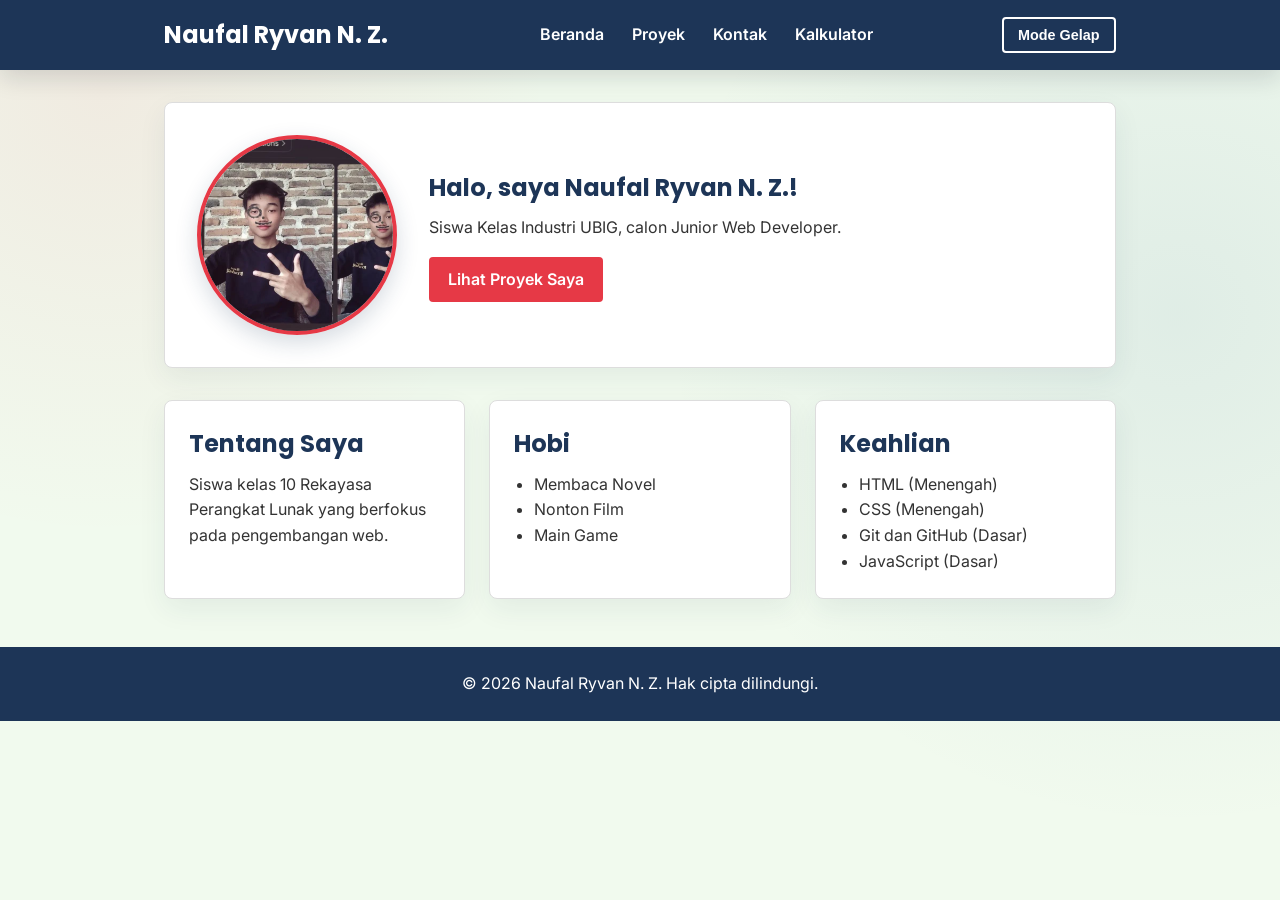
<file: index.html>
<!DOCTYPE html>
<html lang="id">
<head>
  <meta charset="UTF-8">
  <meta name="viewport" content="width=device-width, initial-scale=1.0">
  <title>Naufal Ryvan N. Z. | Beranda</title>
  <link rel="icon" href="img/NAUFAL.jpg">
  <link rel="preconnect" href="https://fonts.googleapis.com">
  <link rel="preconnect" href="https://fonts.gstatic.com" crossorigin>
  <link href="https://fonts.googleapis.com/css2?family=Inter:wght@400;600&family=Poppins:wght@600;700&display=swap" rel="stylesheet">
  <link rel="stylesheet" href="css/style.css">
  <script src="js/main.js" defer></script>
</head>
<body>
  <header>
    <div class="container navbar">
      <h1>Naufal Ryvan N. Z.</h1>
      <nav>
        <a href="index.html">Beranda</a>
        <a href="proyek.html">Proyek</a>
        <a href="kontak.html">Kontak</a>
        <a href="kalkulator.html">Kalkulator</a>
      </nav>
      <!-- Tombol Mode Gelap (Modul P1-W07) -->
      <button type="button" id="tombol-tema" class="tombol-tema">Mode Gelap</button>
    </div>
  </header>

  <main class="container">
    <section class="hero">
      <img src="img/NAUFAL.jpg" alt="Foto Profil Naufal Ryvan N. Z." width="200" height="150">
      <div>
        <h2>Halo, saya Naufal Ryvan N. Z.!</h2>
        <p>Siswa Kelas Industri UBIG, calon Junior Web Developer.</p>
        <a href="proyek.html" class="tombol">Lihat Proyek Saya</a>
      </div>
    </section>

    <div class="daftar-kartu">
      <section class="kartu">
        <h2>Tentang Saya</h2>
        <p>Siswa kelas 10 Rekayasa Perangkat Lunak yang berfokus pada pengembangan web.</p>
      </section>

      <section class="kartu">
        <h2>Hobi</h2>
        <ul>
          <li>Membaca Novel</li>
          <li>Nonton Film</li>
          <li>Main Game</li>
        </ul>
      </section>

      <!-- Kartu Keahlian (Dikosongkan karena diisi otomatis oleh JavaScript) -->
      <section class="kartu">
        <h2>Keahlian</h2>
        <ul id="daftar-skill"></ul>
        <p id="jumlah-skill"></p>
      </section>
    </div>

  </main>

  <footer>
    <div class="container">
      <p>&copy; 2026 Naufal Ryvan N. Z. Hak cipta dilindungi.</p>
    </div>
  </footer>

  <script src="js/latihan.js" defer></script>
  <script src="js/logika.js" defer></script>
</body>
</html>
</file>
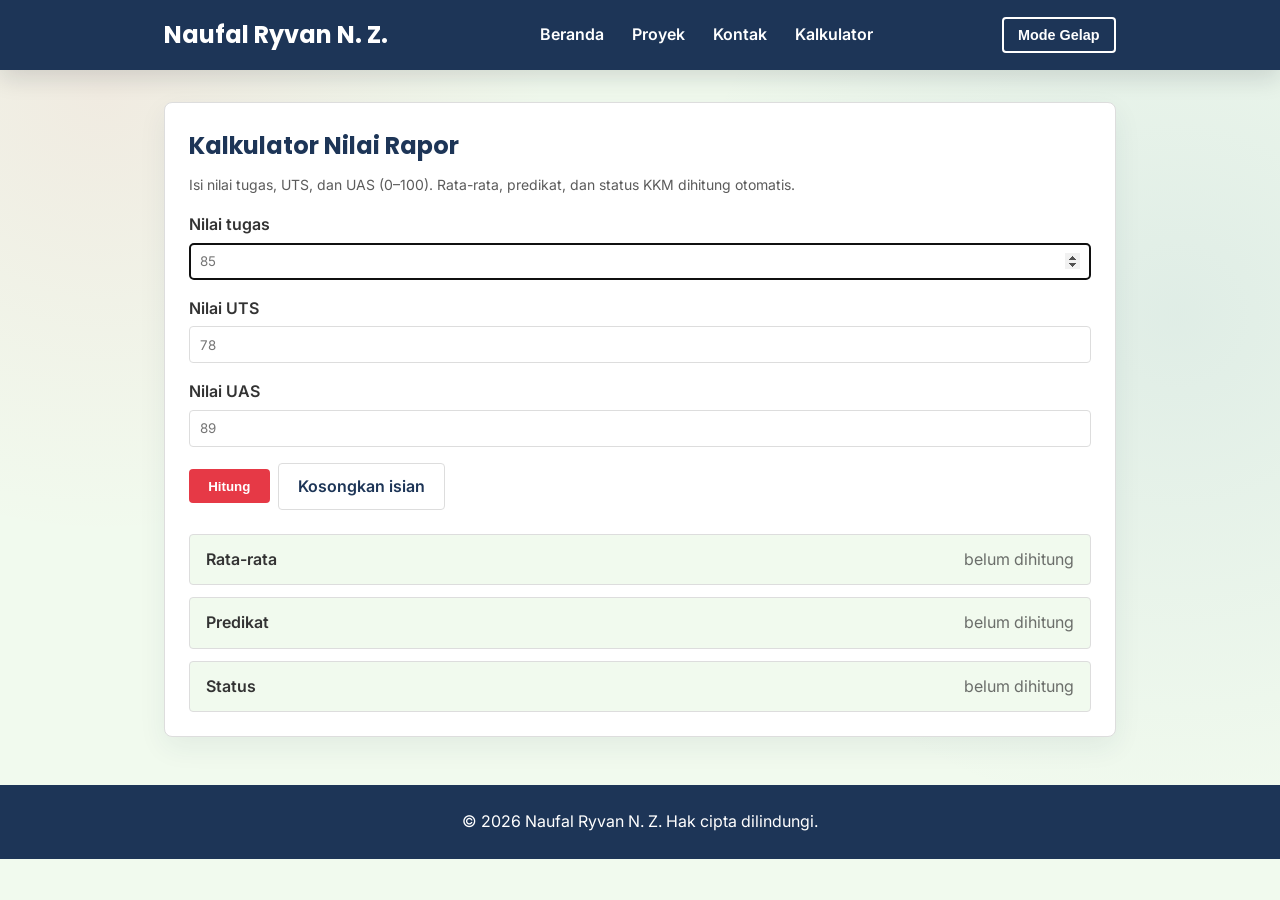
<file: kalkulator.html>
<!DOCTYPE html>
<html lang="id">
<head>
  <meta charset="UTF-8">
  <meta name="viewport" content="width=device-width, initial-scale=1.0">
  <title>Naufal Ryvan N. Z. | Kalkulator Nilai</title>
  <link rel="icon" href="img/NAUFAL.jpg">
  <link rel="preconnect" href="https://fonts.googleapis.com">
  <link rel="preconnect" href="https://fonts.gstatic.com" crossorigin>
  <link href="https://fonts.googleapis.com/css2?family=Inter:wght@400;600&family=Poppins:wght@600;700&display=swap" rel="stylesheet">
  <link rel="stylesheet" href="css/style.css">
  <script src="js/main.js" defer></script>
  <script src="js/script.js" defer></script>
</head>
<body>
  <header>
    <div class="container navbar">
      <h1>Naufal Ryvan N. Z.</h1>
      <nav aria-label="Navigasi utama">
        <a href="index.html">Beranda</a>
        <a href="proyek.html">Proyek</a>
        <a href="kontak.html">Kontak</a>
        <a href="kalkulator.html" aria-current="page">Kalkulator</a>
      </nav>
      <button type="button" id="tombol-tema" class="tombol-tema">Mode Gelap</button>
    </div>
  </header>

  <main class="container">
    <section class="kartu">
      <h2>Kalkulator Nilai Rapor</h2>
      <p class="keterangan">Isi nilai tugas, UTS, dan UAS (0–100). Rata-rata, predikat, dan status KKM dihitung otomatis.</p>

      <form id="formNilai" novalidate>
        <div class="baris-isian">
          <label for="tugas">Nilai tugas</label>
          <input type="number" id="tugas" name="tugas" min="0" max="100" step="0.1" inputmode="decimal" placeholder="85" autocomplete="off">
        </div>
        <div class="baris-isian">
          <label for="uts">Nilai UTS</label>
          <input type="number" id="uts" name="uts" min="0" max="100" step="0.1" inputmode="decimal" placeholder="78" autocomplete="off">
        </div>
        <div class="baris-isian">
          <label for="uas">Nilai UAS</label>
          <input type="number" id="uas" name="uas" min="0" max="100" step="0.1" inputmode="decimal" placeholder="89" autocomplete="off">
        </div>

        <div class="aksi">
          <button type="submit" id="btnHitung" class="tombol">Hitung</button>
          <button type="reset" id="btnReset" class="tombol-reset">Kosongkan isian</button>
        </div>
      </form>

      <p id="pesan" class="pesan" role="alert" hidden></p>

      <dl id="hasil" class="hasil" aria-live="polite">
        <div class="hasil-baris">
          <dt>Rata-rata</dt>
          <dd id="nilaiRataRata" class="teks-kosong">belum dihitung</dd>
        </div>
        <div class="hasil-baris">
          <dt>Predikat</dt>
          <dd id="nilaiPredikat" class="teks-kosong">belum dihitung</dd>
        </div>
        <div class="hasil-baris">
          <dt>Status</dt>
          <dd id="nilaiStatus" class="teks-kosong">belum dihitung</dd>
        </div>
      </dl>
    </section>
  </main>

  <footer>
    <div class="container">
      <p>&copy; 2026 Naufal Ryvan N. Z. Hak cipta dilindungi.</p>
    </div>
  </footer>
</body>
</html>
</file>
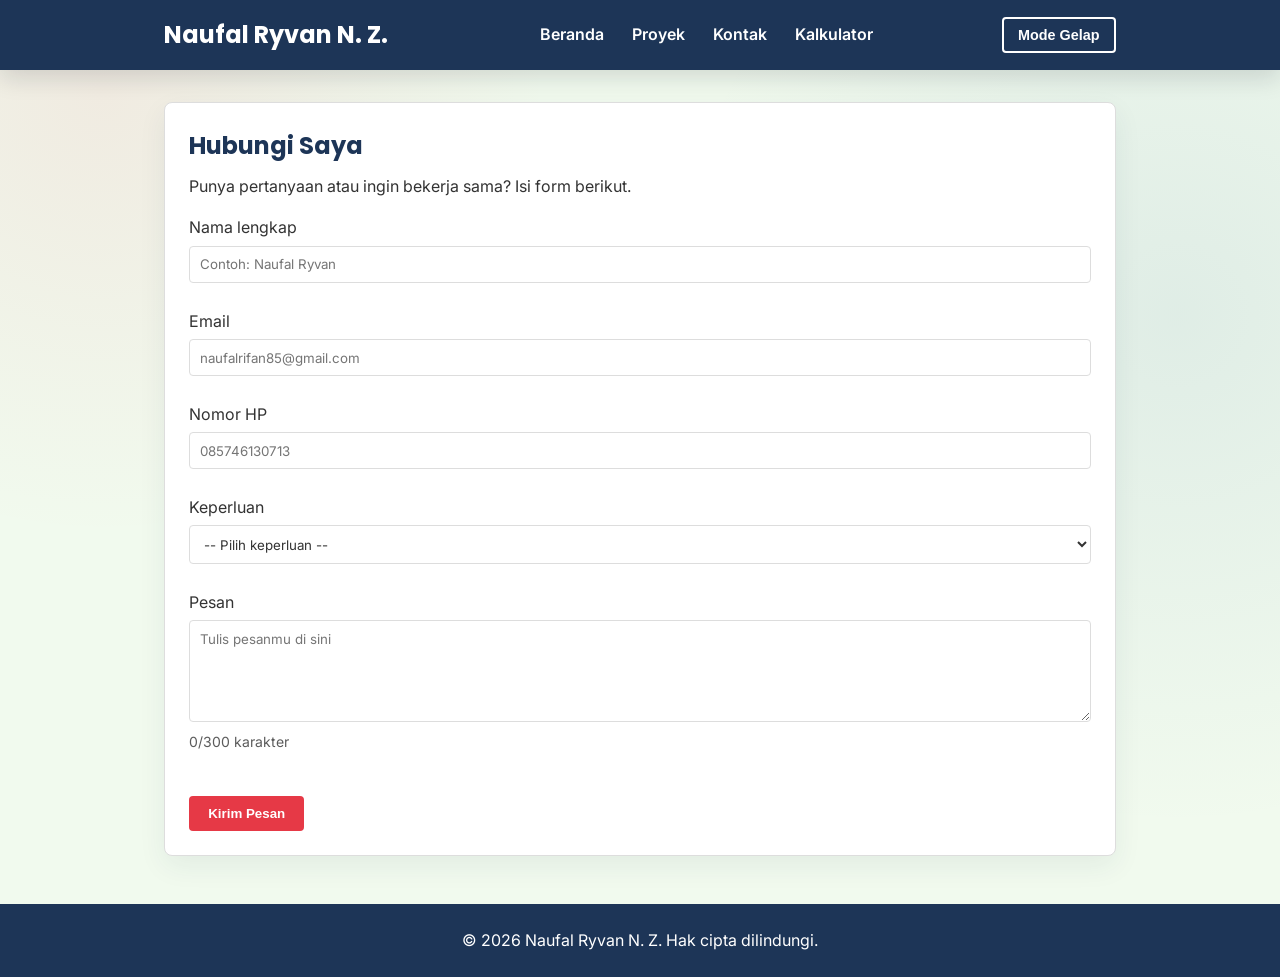
<file: kontak.html>
<!DOCTYPE html>
<html lang="id">
<head>
  <meta charset="UTF-8">
  <meta name="viewport" content="width=device-width, initial-scale=1.0">
  <title>Naufal Ryvan N. Z. | Kontak</title>
  <link rel="icon" href="img/foto-profil.png">
  <link rel="preconnect" href="https://fonts.googleapis.com">
  <link rel="preconnect" href="https://fonts.gstatic.com" crossorigin>
  <link href="https://fonts.googleapis.com/css2?family=Inter:wght@400;600&family=Poppins:wght@600;700&display=swap" rel="stylesheet">
  <link rel="stylesheet" href="css/style.css">
  <script src="js/main.js" defer></script>
</head>
<body>
  <header>
    <div class="container navbar">
      <h1>Naufal Ryvan N. Z.</h1>
      <nav>
        <a href="index.html">Beranda</a>
        <a href="proyek.html">Proyek</a>
        <a href="kontak.html">Kontak</a>
        <a href="kalkulator.html">Kalkulator</a>
      </nav>
      <!-- Tombol Mode Gelap (Modul P1-W07) -->
      <button type="button" id="tombol-tema" class="tombol-tema">Mode Gelap</button>
    </div>
  </header>

  <main class="container">
    <section class="kartu">
      <h2>Hubungi Saya</h2>
      <p>Punya pertanyaan atau ingin bekerja sama? Isi form berikut.</p>
      
      <form>
        <label for="nama">Nama lengkap</label><br>
        <input type="text" id="nama" name="nama" placeholder="Contoh: Naufal Ryvan" required><br><br>

        <label for="email">Email</label><br>
        <input type="email" id="email" name="email" placeholder="naufalrifan85@gmail.com" required><br><br>

        <label for="hp">Nomor HP</label><br>
        <input type="tel" id="hp" name="hp" placeholder="085746130713"><br><br>

        <label for="keperluan">Keperluan</label><br>
        <select id="keperluan" name="keperluan">
          <option value="">-- Pilih keperluan --</option>
          <option value="kerjasama">Kerja Sama</option>
          <option value="tanya">Pertanyaan</option>
        </select><br><br>

        <label for="pesan">Pesan</label><br>
        <!-- Textarea dengan maxlength 300 (Modul P1-W07) -->
        <textarea id="pesan" name="pesan" rows="5" cols="40" maxlength="300" placeholder="Tulis pesanmu di sini" required></textarea><br>
        <!-- Span Penghitung Karakter (Modul P1-W07) -->
        <span id="hitung-karakter" class="keterangan">0/300 karakter</span><br><br>

        <button type="submit" class="tombol">Kirim Pesan</button>
      </form>
    </section>
  </main>

  <footer>
    <div class="container">
      <p>&copy; 2026 Naufal Ryvan N. Z. Hak cipta dilindungi.</p>
    </div>
  </footer>
</body>
</html>
</file>
<file: css/style.css>
/* ==========================================
   1. Variabel CSS & Pengaturan Dasar (:root)
   ========================================== */
:root {
  --warna-utama: #1D3557;
  --warna-judul: #1D3557;
  --warna-aksen: #E63946;
  --warna-tautan: #E63946;
  --warna-latar: #F1FAEE;
  --warna-teks: #333333;
  --warna-kartu: #FFFFFF;
  --warna-garis: #DDDDDD;
}

/* ==========================================
   2. Layout Umum & Reset
   ========================================== */
* {
  box-sizing: border-box;
  margin: 0;
  padding: 0;
}

body {
  font-family: "Inter", Arial, sans-serif;
  font-size: 1rem;
  line-height: 1.6;
  background-color: var(--warna-latar);
  color: var(--warna-teks);
  transition: background-color 0.3s ease, color 0.3s ease;
}

.container {
  max-width: 1000px;
  margin: 0 auto;
  padding: 0 1.5rem;
}

/* ==========================================
   3. Header & Navigasi
   ========================================== */
header {
  background-color: var(--warna-utama);
  color: #FFFFFF;
  padding: 1rem 0;
  margin-bottom: 2rem;
}

.navbar {
  display: flex;
  justify-content: space-between;
  align-items: center;
  flex-wrap: wrap;
  gap: 1rem;
}

header h1 {
  font-family: "Poppins", sans-serif;
  font-size: 1.5rem;
  color: #FFFFFF;
}

nav a {
  color: #FFFFFF;
  text-decoration: none;
  margin-left: 1.5rem;
  font-weight: 600;
}

nav a:hover {
  text-decoration: underline;
}

/* ==========================================
   4. Bagian Hero & Kartu
   ========================================== */
.hero {
  display: flex;
  flex-wrap: wrap;
  align-items: center;
  gap: 2rem;
  background-color: var(--warna-kartu);
  padding: 2rem;
  border-radius: 8px;
  border: 1px solid var(--warna-garis);
  margin-bottom: 2rem;
}

.hero img {
  width: clamp(120px, 30vw, 200px);
  height: auto;
  aspect-ratio: 1;
  object-fit: cover;
  flex: 0 0 auto;
  border-radius: 50%;
  border: 4px solid var(--warna-aksen);
}

.hero h2, h2, h3 {
  font-family: "Poppins", sans-serif;
  color: var(--warna-judul);
  margin-bottom: 0.5rem;
}

.daftar-kartu {
  display: grid;
  grid-template-columns: repeat(auto-fit, minmax(280px, 1fr));
  gap: 1.5rem;
  margin-bottom: 2rem;
}

.kartu {
  background-color: var(--warna-kartu);
  padding: 1.5rem;
  border-radius: 8px;
  border: 1px solid var(--warna-garis);
}

.kartu > h2 {
  margin-bottom: 0.5rem;
}

.baris-isian {
  margin-bottom: 1rem;
}

.baris-isian label {
  display: block;
  font-weight: 600;
}

.aksi {
  display: flex;
  flex-wrap: wrap;
  align-items: center;
  gap: 0.5rem;
}

.aksi .tombol,
.aksi .tombol-reset {
  margin-top: 0;
}

.tombol-reset {
  padding: 0.6rem 1.2rem;
  border: 1px solid var(--warna-garis);
  border-radius: 4px;
  background-color: var(--warna-kartu);
  color: var(--warna-judul);
  cursor: pointer;
  font: inherit;
  font-weight: 600;
}

.pesan {
  margin-top: 1rem;
  color: var(--warna-aksen);
  font-weight: 600;
}

.hasil {
  display: grid;
  gap: 0.75rem;
  margin-top: 1.5rem;
}

.hasil-baris {
  display: flex;
  justify-content: space-between;
  flex-wrap: wrap;
  gap: 0.5rem 1rem;
  padding: 0.75rem 1rem;
  border: 1px solid var(--warna-garis);
  border-radius: 4px;
  background-color: var(--warna-latar);
}

.hasil-baris dt {
  font-weight: 600;
}

.hasil-baris dd {
  margin: 0;
  text-align: right;
}

.teks-kosong {
  opacity: 0.7;
}

.teks-lulus {
  color: #218838;
  font-weight: 600;
}

.teks-remedial {
  color: var(--warna-aksen);
  font-weight: 600;
}

.kartu ul {
  padding-left: 1.2rem;
}

#daftar-proyek .gambar-proyek {
  aspect-ratio: 16 / 9;
  margin: 0.75rem 0;
  overflow: hidden;
  border-radius: 6px;
  background-color: var(--warna-latar);
}

#daftar-proyek .gambar-proyek--logika {
  aspect-ratio: 814 / 591;
}

#daftar-proyek .gambar-proyek img {
  display: block;
  width: 100%;
  height: 100%;
  object-fit: cover;
}

#daftar-proyek .kartu:first-child .gambar-proyek img {
  transform: scale(1.7);
}

/* ==========================================
   5. Tombol & Elemen Interaktif
   ========================================== */
.tombol, button[type="submit"] {
  display: inline-block;
  background-color: var(--warna-aksen);
  color: #FFFFFF;
  padding: 0.6rem 1.2rem;
  border-radius: 4px;
  text-decoration: none;
  border: none;
  cursor: pointer;
  font-weight: 600;
  margin-top: 1rem;
}

.tombol:hover, button[type="submit"]:hover {
  opacity: 0.9;
}

/* ==========================================
   6. Form & Kotak Isian
   ========================================== */
form {
  margin-top: 1rem;
}

input, select, textarea {
  width: 100%;
  padding: 0.6rem;
  margin-top: 0.3rem;
  border: 1px solid var(--warna-garis);
  border-radius: 4px;
  font-family: inherit;
  background-color: var(--warna-kartu);
  color: var(--warna-teks);
}

.keterangan {
  font-size: 0.875rem;
  color: var(--warna-teks);
  opacity: 0.8;
}

/* ==========================================
   7. Tabel & Footer
   ========================================== */
table {
  width: 100%;
  border-collapse: collapse;
  margin-top: 1rem;
  background-color: var(--warna-kartu);
}

th, td {
  border: 1px solid var(--warna-garis);
  padding: 0.75rem;
  text-align: left;
}

th {
  background-color: var(--warna-utama);
  color: #FFFFFF;
}

footer {
  background-color: var(--warna-utama);
  color: #FFFFFF;
  text-align: center;
  padding: 1.5rem 0;
  margin-top: 3rem;
}

/* ==========================================
   8. Tombol Tema, Filter, & Label Kategori (P1-W07)
   ========================================== */
.tombol-tema {
  padding: 0.5rem 0.9rem;
  border: 2px solid #FFFFFF;
  background-color: transparent;
  color: #FFFFFF;
  border-radius: 4px;
  cursor: pointer;
  font-size: 0.9rem;
  font-weight: 600;
}

.filter {
  display: flex;
  flex-wrap: wrap;
  gap: 0.5rem;
  margin-bottom: 1rem;
}

.tombol-filter {
  padding: 0.5rem 1rem;
  border: 2px solid var(--warna-garis);
  background-color: var(--warna-kartu);
  color: var(--warna-judul);
  border-radius: 4px;
  cursor: pointer;
  font-weight: 600;
}

/* Tambahan untuk Tugas: Tombol Aktif Filter */
.tombol-filter.aktif {
  background-color: var(--warna-aksen);
  color: #FFFFFF;
  border-color: var(--warna-aksen);
}

/* Aksen visual tambahan */
body {
  background-image:
    radial-gradient(circle at 8% 10%, rgba(230, 57, 70, 0.08), transparent 28rem),
    radial-gradient(circle at 92% 35%, rgba(69, 123, 157, 0.1), transparent 32rem);
  background-attachment: fixed;
}

header {
  box-shadow: 0 8px 24px rgba(11, 21, 38, 0.14);
}

nav a {
  transition: color 0.2s ease, transform 0.2s ease;
}

nav a:hover {
  color: #FFD166;
  transform: translateY(-2px);
}

.hero,
.kartu {
  box-shadow: 0 10px 28px rgba(29, 53, 87, 0.07);
  transition: transform 0.25s ease, box-shadow 0.25s ease, border-color 0.25s ease;
}

.hero img {
  box-shadow: 0 8px 22px rgba(29, 53, 87, 0.18);
  transition: transform 0.25s ease;
}

.tombol,
.tombol-tema,
.tombol-filter,
.tombol-reset,
button[type="submit"] {
  transition: transform 0.2s ease, box-shadow 0.2s ease, opacity 0.2s ease;
}

@media (hover: hover) {
  .hero:hover,
  .kartu:hover {
    transform: translateY(-4px);
    border-color: rgba(230, 57, 70, 0.35);
    box-shadow: 0 16px 34px rgba(29, 53, 87, 0.13);
  }

  .hero:hover img {
    transform: scale(1.04);
  }

  .tombol:hover,
  .tombol-tema:hover,
  .tombol-filter:hover,
  .tombol-reset:hover,
  button[type="submit"]:hover {
    transform: translateY(-2px);
    box-shadow: 0 6px 14px rgba(29, 53, 87, 0.16);
  }
}

.label {
  display: inline-block;
  padding: 0.1rem 0.6rem;
  margin-bottom: 0.5rem;
  border-radius: 999px;
  background-color: var(--warna-latar);
  color: var(--warna-judul);
  font-size: 0.85rem;
  font-weight: 600;
}

/* ==========================================
   9. Tema Gelap: Variabel Tertimpa (P1-W07)
   ========================================== */
body.gelap {
  --warna-utama: #0B1526;
  --warna-judul: #A8DADC;
  --warna-tautan: #FF8A8A;
  --warna-latar: #121A24;
  --warna-teks: #E3E8EE;
  --warna-kartu: #1C2836;
  --warna-garis: #34465A;
}

.tombol-filter.aktif {
  background-color: var(--warna-aksen);
  color: #FFFFFF;
  border-color: var(--warna-aksen);
}
</file>
